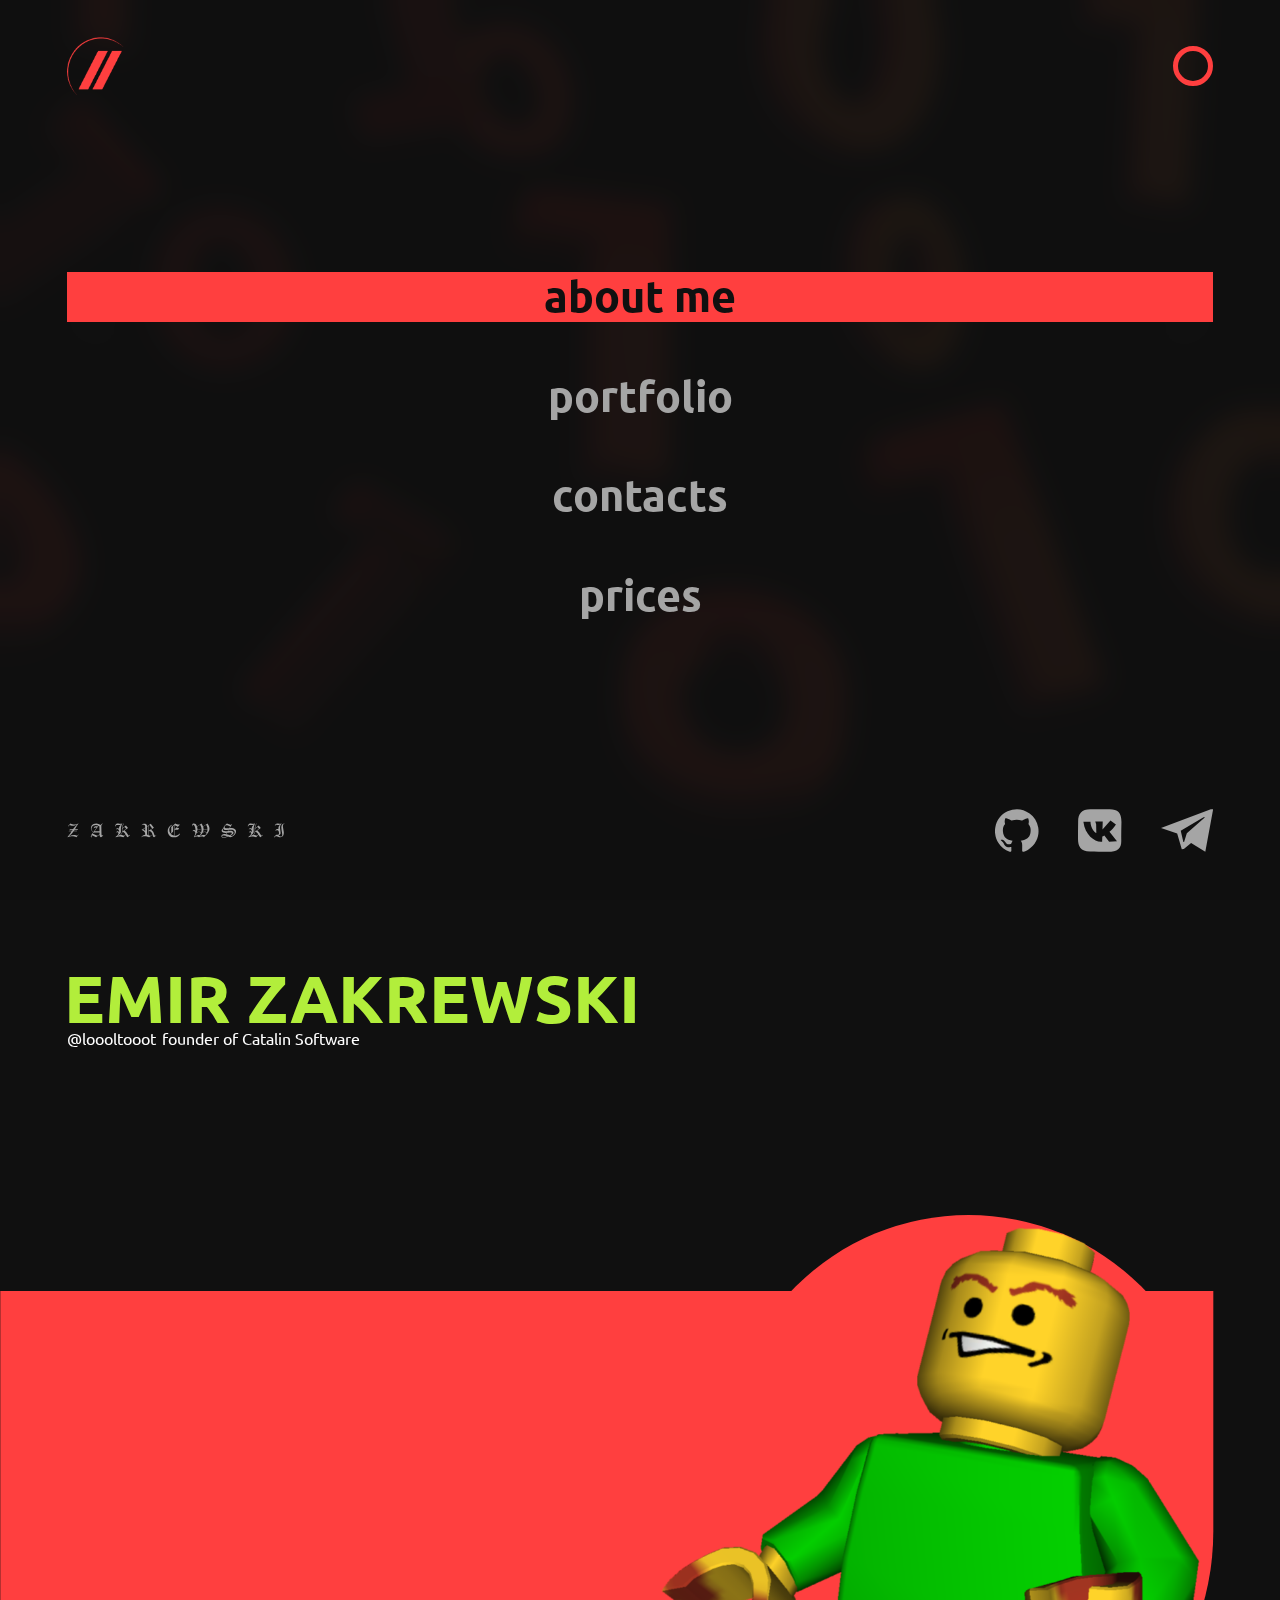
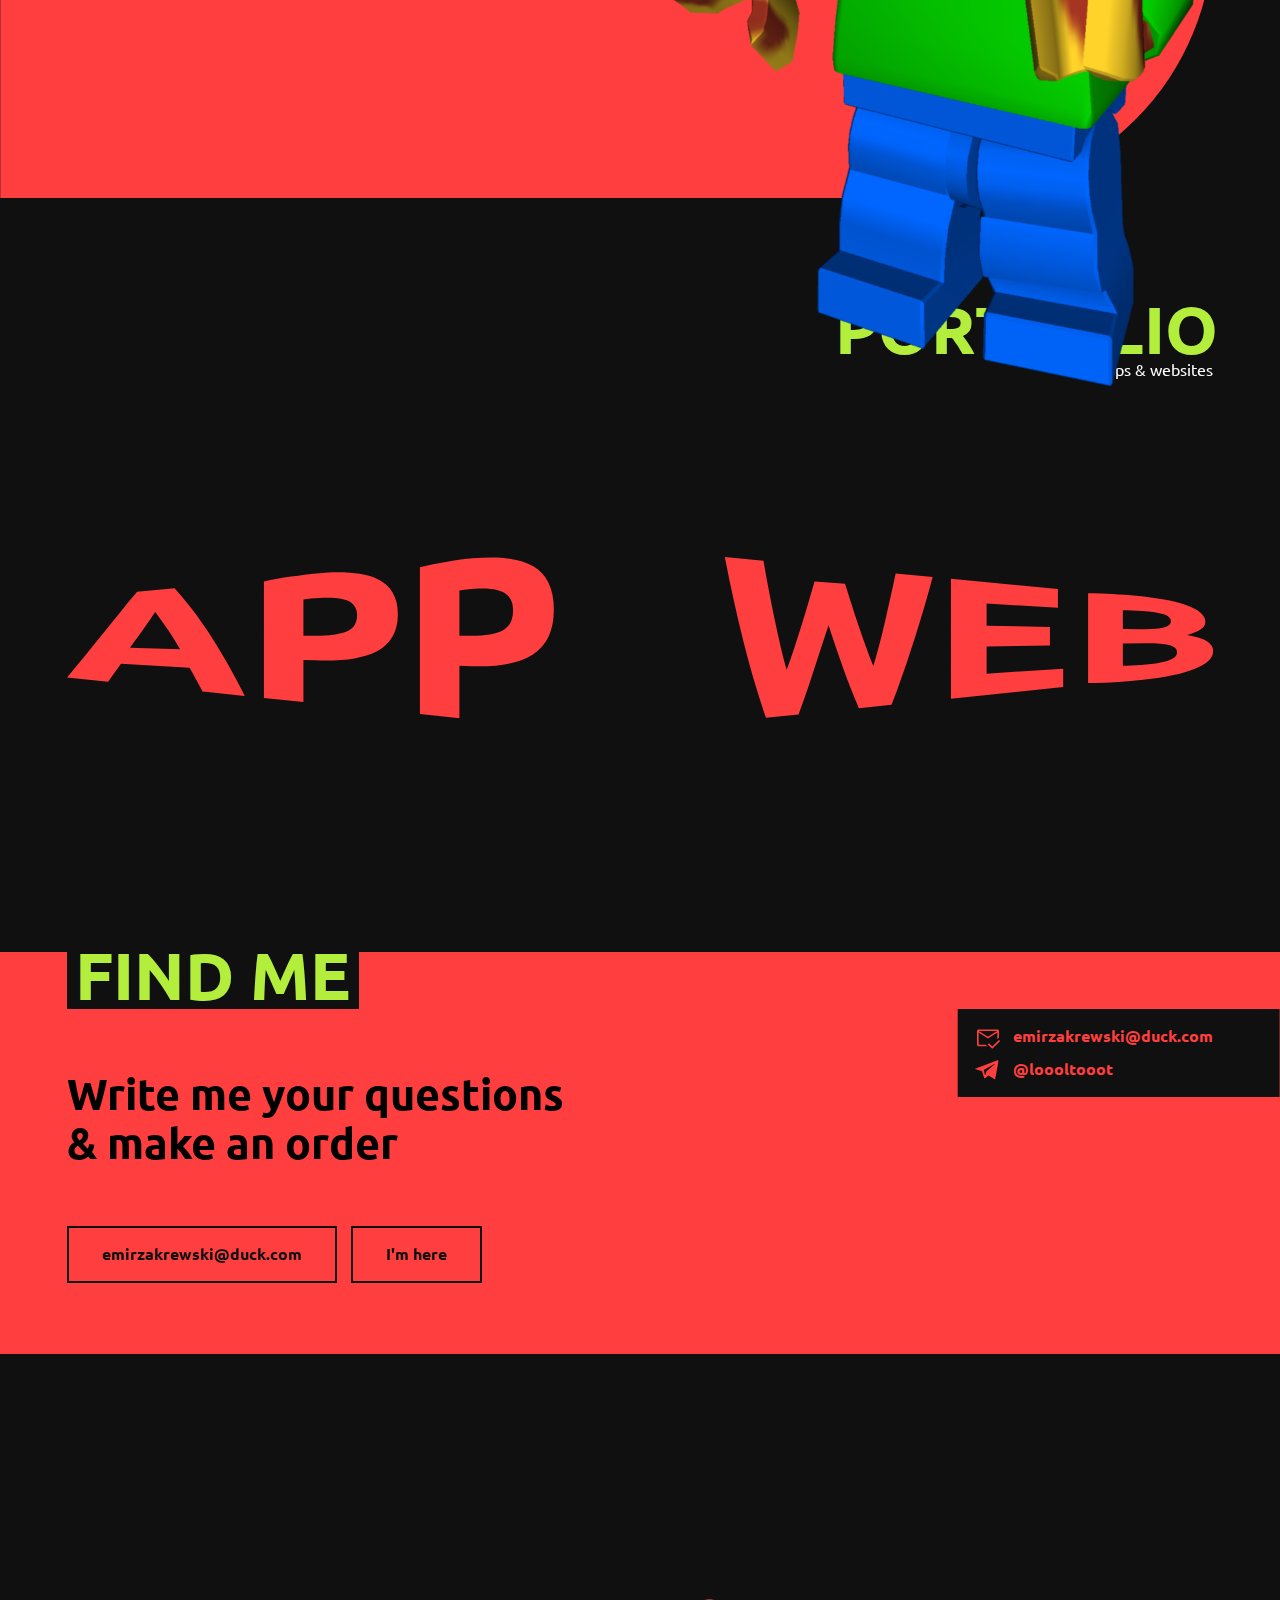
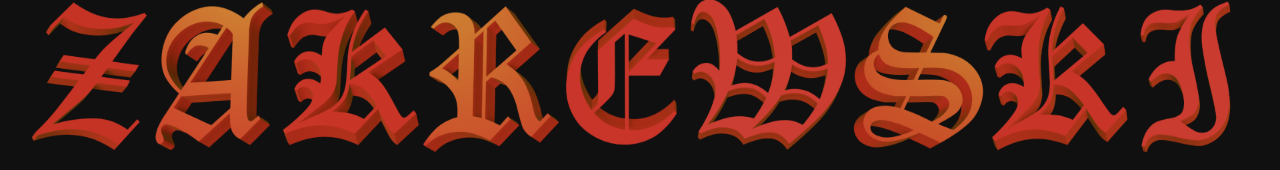
<file: index.html>
<!DOCTYPE html>
<html lang="en">
<head>
    <meta charset="UTF-8">
    <meta http-equiv="X-UA-Compatible" content="IE=edge">
    <meta name="viewport" content="width=device-width, initial-scale=1.0">
    <meta name="author" content="Emir Zakrewski">
    <meta name="keywords" content="WEB developer, website portfolio, hire developer, портфолио веб разработчика, портфолио программиста">
    <meta name="description" content="Emir Zakrewski's portfolio">
    <title>Emir Zakrewski</title>
    <link rel="shortcut icon" href="img/logo.png" type="image/png">
    <link rel="stylesheet" href="styles/normalize.css">
    <link rel="stylesheet" href="styles/main.css">
    <link rel="preconnect" href="https://fonts.googleapis.com">
    <link rel="preconnect" href="https://fonts.gstatic.com" crossorigin>
    <link href="https://fonts.googleapis.com/css2?family=Ubuntu:ital,wght@0,300;0,400;0,500;0,700;1,300;1,400;1,500;1,700&display=swap" rel="stylesheet">
    <script src="scripts/jquery.min.js" defer></script>
    <script src="scripts/jquery-ui.js" defer></script>
    <script src="scripts/animations_handler.js" defer></script>
</head>
<body>
    <header id="top-menu">
        <img src="img/header_logo.png" alt="Catalin Software" id="logo">
        <nav>
            <ul>
                <li><a class="aboutme-action active" href="#">about me</a></li>
                <li><a class="portfolio-action" href="#">portfolio</a></li>
                <li><a class="contacts-action" href="#">contacts</a></li>
                <li><a class="prices-action" href="#">prices</a></li>
                <div id="active-bg-slider"></div>
            </ul>
        </nav>
    </header>
    <main>
        <svg id="menu-bt" width="28" height="20" viewBox="0 0 28 20" fill="none" xmlns="http://www.w3.org/2000/svg">
            <rect width="28" height="4" fill="#B2EE3B"/>
            <rect x="5" y="16" width="23" height="4" fill="#B2EE3B"/>
            <rect x="13" y="8" width="15" height="4" fill="#B2EE3B"/>
        </svg>
        <section id="welcome-section">
            <div class="welcome-sidebar" id="left-sidebar">
                <div class="welcome-actionbar">
                    <div class="triangle"></div>
                </div>
            </div>
            <div class="welcome-sidebar" id="right-sidebar">
                <div class="welcome-actionbar">
                    <div class="triangle"></div>
                </div>
            </div>
        </section>
        <section id="aboutme-section">
            <header>
                <h1>EMIR ZAKREWSKI</h1>
                <div>
                    <a href="https://github.com/loooltooot">@loooltooot</a>
                    <span>founder of Catalin Software</span>
                </div>
            </header>
            <div id="aboutme-description">
                <span id="aboutme-text">
                    <!-- Animated text -->
                </span>
            </div>
            <img src="img/legoman.png" id="legoman" alt="legoman">
            <div id="aboutme-decal"></div>
        </section>
        <section id="portfolio-section">
            <header>
                <h2>PORTFOLIO</h2>
                <span>apps & websites</span>
            </header>
            <div id="buttons">
                <svg id="svg-apps" width="755" height="242" viewBox="0 0 755 242" fill="none" xmlns="http://www.w3.org/2000/svg">
                    <path class="shadow" d="M227.27 201.935C224.337 196.135 221.187 190.205 217.82 184.145C214.453 178.085 211.093 172.155 207.74 166.355L104.89 160.095C101.557 164.762 98.2233 169.408 94.89 174.035C91.5567 178.662 88.4467 183.062 85.56 187.235L24 180.845C33.9067 168.885 43.3067 157.492 52.2 146.665C61.1 135.545 69.8033 124.792 78.31 114.405C86.8167 103.738 95.2033 93.3749 103.47 83.3149C111.73 73.0016 120.307 62.6682 129.2 52.3149L185.39 47.0149C194.043 56.7482 202.58 66.9782 211 77.7049C219.4 88.6916 227.863 100.578 236.39 113.365C244.917 126.432 253.633 140.658 262.54 156.045C271.453 171.765 280.87 189.258 290.79 208.525L227.27 201.935ZM156.05 82.5549C154.717 84.7149 152.78 87.6482 150.24 91.3549L141.54 103.985C138.293 108.652 134.657 113.768 130.63 119.335C126.603 124.902 122.52 130.568 118.38 136.335L193.68 138.255C189.68 131.588 185.777 125.278 181.97 119.325C178.163 113.372 174.577 108.038 171.21 103.325C167.81 98.5782 164.81 94.4249 162.21 90.8649C159.7 87.2849 157.62 84.5349 156.05 82.5549Z" fill="#B2EE3B"/>
                    <path class="shadow" d="M398.41 24.665C437.68 20.865 467.82 23.375 488.85 32.495C509.85 42.065 520.39 59.945 520.39 85.825C520.39 111.925 509.75 130.635 488.47 141.655C467.19 152.215 436.79 156.585 397.27 155.105L378.65 154.405V217.615L319.37 211.465V36.905C332.29 33.9983 345.957 31.4983 360.37 29.405C374.783 27.3117 387.463 25.7317 398.41 24.665ZM402.21 61.445C397.903 61.6983 393.66 62.0317 389.48 62.445C385.3 62.8583 381.69 63.2483 378.65 63.615V118.125H397.27C417.79 118.125 433.243 115.982 443.63 111.695C454.02 107.315 459.21 99.175 459.21 87.345C459.21 81.635 457.88 76.955 455.21 73.345C452.274 69.535 448.323 66.6305 443.81 64.965C438.018 62.8275 431.928 61.6062 425.76 61.345C417.915 60.9005 410.051 60.9339 402.21 61.445Z" fill="#B2EE3B"/>
                    <path class="shadow" d="M632.49 2.04488C671.76 -1.74512 701.9 1.97488 722.93 13.5249C743.93 25.5249 754.47 47.3949 754.47 78.8049C754.47 110.475 743.83 133.215 722.55 146.705C701.27 159.705 670.87 165.355 631.35 163.875L612.73 163.175V241.935L553.45 235.785V15.4849C566.37 12.1515 580.037 9.34154 594.45 7.05488C608.863 4.76821 621.543 3.09821 632.49 2.04488ZM636.29 47.7249C631.983 47.9782 627.74 48.3415 623.56 48.8149C619.38 49.2882 615.77 49.7249 612.73 50.1249V118.025H631.35C651.87 118.025 667.323 115.388 677.71 110.115C688.1 104.755 693.29 94.7849 693.29 80.2849C693.29 73.2782 691.957 67.5349 689.29 63.0549C686.577 58.5514 682.622 54.9264 677.9 52.6149C672.24 49.9568 666.138 48.3668 659.9 47.9249C652.046 47.2728 644.154 47.2059 636.29 47.7249Z" fill="#B2EE3B"/>
                    <path d="M203.27 201.935C200.337 196.135 197.187 190.205 193.82 184.145C190.453 178.085 187.093 172.155 183.74 166.355L80.89 160.095C77.5567 164.762 74.2233 169.408 70.89 174.035C67.5567 178.662 64.4467 183.062 61.56 187.235L0 180.845C9.91333 168.885 19.3133 157.492 28.2 146.665C37.1 135.545 45.8033 124.792 54.31 114.405C62.8233 103.738 71.21 93.3749 79.47 83.3149C87.73 73.0016 96.3067 62.6682 105.2 52.3149L161.39 47.0149C170.043 56.7482 178.58 66.9782 187 77.7049C195.4 88.6916 203.863 100.578 212.39 113.365C220.917 126.432 229.633 140.658 238.54 156.045C247.453 171.765 256.87 189.258 266.79 208.525L203.27 201.935ZM132.05 82.5549C130.717 84.7149 128.78 87.6482 126.24 91.3549L117.54 103.985C114.293 108.652 110.657 113.768 106.63 119.335C102.603 124.902 98.52 130.568 94.38 136.335L169.68 138.255C165.68 131.588 161.777 125.278 157.97 119.325C154.163 113.372 150.577 108.038 147.21 103.325C143.81 98.5782 140.81 94.4249 138.21 90.8649C135.7 87.2849 133.62 84.5349 132.05 82.5549Z" fill="#FF3F3F"/>
                    <path d="M374.41 24.665C413.68 20.865 443.82 23.375 464.85 32.495C485.85 42.065 496.39 59.945 496.39 85.825C496.39 111.925 485.75 130.635 464.47 141.655C443.19 152.215 412.79 156.585 373.27 155.105L354.65 154.405V217.615L295.37 211.465V36.905C308.29 33.9983 321.957 31.4983 336.37 29.405C350.783 27.3117 363.463 25.7317 374.41 24.665ZM378.21 61.445C373.903 61.6983 369.66 62.0317 365.48 62.445C361.3 62.8583 357.69 63.2483 354.65 63.615V118.125H373.27C393.79 118.125 409.243 115.982 419.63 111.695C430.02 107.315 435.21 99.175 435.21 87.345C435.21 81.635 433.88 76.955 431.21 73.345C428.274 69.535 424.323 66.6305 419.81 64.965C414.018 62.8275 407.928 61.6062 401.76 61.345C393.915 60.9005 386.051 60.9339 378.21 61.445Z" fill="#FF3F3F"/>
                    <path d="M608.49 2.04488C647.76 -1.74512 677.9 1.97488 698.93 13.5249C719.93 25.5249 730.47 47.3949 730.47 78.8049C730.47 110.475 719.83 133.215 698.55 146.705C677.27 159.705 646.87 165.355 607.35 163.875L588.73 163.175V241.935L529.45 235.785V15.4849C542.37 12.1515 556.037 9.34154 570.45 7.05488C584.863 4.76821 597.543 3.09821 608.49 2.04488ZM612.29 47.7249C607.983 47.9782 603.74 48.3415 599.56 48.8149C595.38 49.2882 591.77 49.7249 588.73 50.1249V118.025H607.35C627.87 118.025 643.323 115.388 653.71 110.115C664.1 104.755 669.29 94.7849 669.29 80.2849C669.29 73.2782 667.957 67.5349 665.29 63.0549C662.577 58.5514 658.622 54.9264 653.9 52.6149C648.24 49.9568 642.138 48.3668 635.9 47.9249C628.046 47.2728 620.154 47.2059 612.29 47.7249Z" fill="#FF3F3F"/>
                </svg> 
                <svg id="svg-web" width="755" height="242" viewBox="0 0 755 242" fill="none" xmlns="http://www.w3.org/2000/svg">
                    <path class="shadow" d="M180.861 39.9958C183.594 48.5242 186.604 58.0874 189.891 68.6852C193.178 79.283 196.718 90.0909 200.51 101.109C204.273 112.127 208.098 123.063 211.987 133.918C215.876 144.773 219.66 154.691 223.338 163.671C226.348 153.637 229.394 142.757 232.476 131.031C235.559 119.304 238.487 107.37 241.262 95.2299C244.014 83.0456 246.723 70.9709 249.389 59.0061C252.056 47.0412 254.527 35.6187 256.803 24.7387L312.382 30.1003C304.304 60.602 295.042 92.1102 284.597 124.625C274.122 157.911 262.79 190.3 250.599 221.792L201.639 226.862C193.639 208.388 185.873 188.635 178.342 167.602C170.799 146.281 163.379 124.584 156.083 102.51C148.751 124.634 141.427 147.003 134.113 169.615C126.781 192.517 119.108 214.728 111.096 236.25L62.1716 241.32C49.9812 205.745 38.6606 167.32 28.21 126.045C17.7533 84.0301 8.50662 42.0151 0.469971 0L58.4603 5.64381C60.7358 19.2015 63.2642 33.2515 66.0454 47.7937C68.8267 62.3359 71.7012 76.7935 74.669 91.1664C77.679 105.539 80.7251 119.392 83.8073 132.724C86.8895 146.056 90.05 158.253 93.2888 169.314C97.4124 158.378 101.422 146.861 105.317 134.765C109.212 122.668 112.995 110.754 116.667 99.0207C120.333 87.2565 123.714 75.9688 126.808 65.1578C129.902 54.3468 132.707 44.8213 135.224 36.5813L180.861 39.9958Z" fill="#B2EE3B"/>
                    <path class="shadow" d="M339.761 212.584V32.7249L500.35 48.2077V76.1352L393.273 69.8517V103.047L488.322 104.928V132.63L393.273 134.285V175.043L508.224 167.518V195.144L339.761 212.584Z" fill="#B2EE3B"/>
                    <path class="shadow" d="M624.836 184.618C611.797 186.004 598.815 187.164 585.89 188.099C572.965 189.033 559.526 189.347 545.572 189.039V54.5568C556.552 54.3938 568.562 54.6634 581.601 55.3658C594.64 56.0681 606.765 56.9805 617.974 58.103C633.072 59.5892 646.969 61.4893 659.665 63.8033C670.78 65.6594 681.738 68.4272 692.435 72.0809C701.579 75.2477 708.728 78.9224 713.881 83.1051C719.028 87.2063 721.601 91.9753 721.601 97.4498C721.601 105.709 712.454 112.095 694.15 116.874C709.248 119.489 719.542 122.897 725.033 127.099C730.523 131.228 733.268 135.875 733.268 141.133C733.268 151.734 724.175 160.435 705.989 167.527C687.802 175.015 660.749 180.809 624.836 184.618ZM597.747 107.928L623.825 108.399C640.296 108.7 652.077 107.878 659.168 105.934C666.257 104.053 669.806 100.902 669.806 96.4151C669.806 91.9283 666.148 88.3915 658.825 86.0681C651.502 83.7447 640.765 82.0892 626.57 81.205C621.989 80.9228 617.071 80.6469 611.815 80.3773C606.56 80.1076 601.864 79.9665 597.729 79.954L597.747 107.928ZM597.747 129.949V163.069C601.641 163.069 605.874 162.962 610.443 162.749C615.012 162.535 620.044 162.25 625.541 161.893C641.548 160.783 654.473 158.782 664.315 155.891C674.149 153.07 679.07 148.808 679.07 142.995C679.07 137.822 674.953 134.247 666.717 132.206C658.482 130.165 646.698 129.149 631.374 129.384L597.747 129.949Z" fill="#B2EE3B"/>
                    <path d="M202.533 39.9958C205.266 48.5242 208.276 58.0874 211.563 68.6852C214.85 79.283 218.39 90.0909 222.182 101.109C225.945 112.127 229.77 123.063 233.659 133.918C237.548 144.773 241.332 154.691 245.01 163.671C248.02 153.637 251.066 142.757 254.148 131.031C257.23 119.304 260.159 107.37 262.934 95.2299C265.685 83.0456 268.394 70.9709 271.061 59.0061C273.728 47.0412 276.199 35.6187 278.475 24.7387L334.054 30.1003C325.975 60.602 316.714 92.1102 306.269 124.625C295.794 157.911 284.462 190.3 272.271 221.792L223.311 226.862C215.31 208.388 207.545 188.635 200.014 167.602C192.471 146.281 185.051 124.584 177.755 102.51C170.423 124.634 163.099 147.003 155.785 169.615C148.453 192.517 140.78 214.728 132.768 236.25L83.8435 241.32C71.647 205.745 60.3265 167.32 49.8818 126.045C39.4252 84.0301 30.1785 42.0151 22.1418 0L80.1321 5.64381C82.4077 19.2015 84.9361 33.2515 87.7173 47.7937C90.4985 62.3359 93.3731 76.7935 96.3409 91.1664C99.3509 105.539 102.397 119.392 105.479 132.724C108.561 146.056 111.722 158.253 114.961 169.314C119.09 158.378 123.1 146.861 126.989 134.765C130.877 122.668 134.661 110.754 138.339 99.0207C142.005 87.2565 145.386 75.9688 148.48 65.1578C151.574 54.3468 154.379 44.8213 156.896 36.5813L202.533 39.9958Z" fill="#FF3F3F"/>
                    <path d="M361.433 212.584V32.7249L522.022 48.2077V76.1352L414.944 69.8517V103.047L509.994 104.928V132.63L414.944 134.285V175.043L529.896 167.518V195.144L361.433 212.584Z" fill="#FF3F3F"/>
                    <path d="M646.508 184.618C633.469 186.004 620.487 187.164 607.562 188.099C594.637 189.033 581.198 189.347 567.243 189.039V54.5568C578.224 54.3938 590.234 54.6634 603.273 55.3658C616.312 56.0681 628.436 56.9805 639.646 58.103C654.744 59.5892 668.641 61.4893 681.337 63.8033C692.452 65.6594 703.409 68.4272 714.106 72.0809C723.251 75.2477 730.399 78.9224 735.553 83.1051C740.7 87.2063 743.273 91.9753 743.273 97.4498C743.273 105.709 734.126 112.095 715.822 116.874C730.92 119.489 741.214 122.897 746.705 127.099C752.195 131.228 754.94 135.875 754.94 141.133C754.94 151.734 745.847 160.435 727.66 167.527C709.474 175.015 682.42 180.809 646.508 184.618ZM619.418 107.928L645.497 108.399C661.968 108.7 673.749 107.878 680.84 105.934C687.929 104.053 691.477 100.902 691.477 96.4151C691.477 91.9283 687.82 88.3915 680.497 86.0681C673.174 83.7447 662.437 82.0892 648.242 81.205C643.661 80.9228 638.743 80.6469 633.487 80.3773C628.232 80.1076 623.536 79.9665 619.4 79.954L619.418 107.928ZM619.418 129.949V163.069C623.313 163.069 627.545 162.962 632.115 162.749C636.684 162.535 641.716 162.25 647.213 161.893C663.22 160.783 676.145 158.782 685.987 155.891C695.821 153.07 700.742 148.808 700.742 142.995C700.742 137.822 696.624 134.247 688.389 132.206C680.154 130.165 668.37 129.149 653.046 129.384L619.418 129.949Z" fill="#FF3F3F"/>
                </svg>             
            </div>
        </section>
        <section id="contacts-section">
            <header>
                <h2>FIND ME</h2>
            </header>
            <div id="contacts-description">
                <div id="activity">
                    <p>
                        Write me your questions 
                        & make an order
                    </p>
                    <div id="contacts-buttons">
                        <a href="mailto:emirzakrewski@duck.com" class="contact-button">emirzakrewski@duck.com</a>
                        <a href="https://t.me/loooltooot" class="contact-button">I'm here</a>
                    </div>
                </div>
                <div id="contacts-block">
                    <span>emirzakrewski@duck.com</span>
                    <span>@loooltooot</span>
                </div>
                <img src="img/hand.png" id="legohand" alt="" width="1190" height="669">
            </div>
        </section>
    </main>
    <footer>
        <div class="actionbar"></div>
        <img src="img/zakrewski_footer.png" id="footer-logo" alt="">
    </footer>
    <!-- Fullscreen menu -->

    <aside>
        <section id="menu">
            <header>
                <img src="img/logo.png" alt="Catalin Software">
                <div id="circle"></div>
            </header>
            <nav>
                <ul>
                    <li><a href="" class="active aboutme-action">about me</a></li>
                    <li><a href="" class="portfolio-action">portfolio</a></li>
                    <li><a href="" class="contacts-action">contacts</a></li>
                    <li><a href="" class="prices-action">prices</a></li>
                    <div></div>
                </ul>
            </nav>
            <footer>
                <img src="img/zakrewski_menu.svg" alt="Zakrewski">
                <div>
                    <svg id="menu-gh" width="67" height="65" viewBox="0 0 67 65" fill="none" xmlns="http://www.w3.org/2000/svg">
                        <path d="M0 31.4085C0.162034 30.1511 0.277078 28.884 0.516888 27.6412C2.68328 16.4543 8.79034 8.1015 19.12 3.33284C30.8205 -2.06613 42.2066 -0.862217 52.6902 6.62861C59.8731 11.7618 64.1654 18.9059 65.7161 27.6136C67.0124 34.9132 65.951 41.9147 62.6002 48.516C59.6933 54.2471 55.4529 58.7987 49.8805 62.0199C48.009 63.1007 45.9706 63.9027 43.9825 64.7745C43.5208 64.9423 43.0242 64.9908 42.5388 64.9154C41.9036 64.8393 41.5131 64.3921 41.4126 63.7504C41.3645 63.4091 41.344 63.0645 41.3511 62.7199C41.3592 59.9653 41.3851 57.1994 41.3835 54.44C41.3835 52.6073 41.1177 50.8282 40.1083 49.2419C39.8587 48.8498 39.5509 48.4949 39.2398 48.0834C40.4615 47.8646 41.6541 47.7042 42.8207 47.4352C46.1084 46.6737 49.0396 45.2786 51.1736 42.5353C52.7226 40.5439 53.5311 38.243 53.9281 35.7915C54.2809 33.771 54.3388 31.7101 54.0999 29.6731C53.8132 27.3269 52.8448 25.1163 51.3145 23.3149C50.9386 22.8693 50.9208 22.5209 51.0747 21.9975C51.8476 19.3499 51.5462 16.7509 50.5805 14.2199C50.5108 14.0384 50.0863 13.8586 49.8611 13.8958C48.8241 14.0579 47.732 14.134 46.7824 14.544C45.1475 15.2407 43.5952 16.1368 42.03 16.9907C41.6103 17.2208 41.2652 17.3391 40.771 17.2143C35.7366 15.9269 30.4592 15.9269 25.4247 17.2143C25.233 17.2701 25.0311 17.2811 24.8344 17.2466C24.6378 17.212 24.4517 17.1328 24.2905 17.015C22.4271 15.7965 20.5022 14.6963 18.3196 14.1583C17.6358 13.9963 16.918 13.9525 16.2131 13.8845C15.889 13.8521 15.693 14.0287 15.5747 14.3706C14.6754 17.0069 14.4113 19.6561 15.2668 22.3605C15.2951 22.4758 15.2982 22.5959 15.2758 22.7125C15.2535 22.8291 15.2062 22.9395 15.1372 23.0362C12.3146 26.2817 11.6875 30.1073 12.1185 34.2295C12.3308 36.2549 12.7423 38.2236 13.5979 40.0854C15.0303 43.2029 17.417 45.2867 20.5653 46.5667C22.4174 47.3153 24.3505 47.7123 26.3208 47.9764C26.5298 48.004 26.7372 48.0526 26.8604 48.0753C26.3872 48.9454 25.906 49.7928 25.4653 50.6678C25.3031 50.9723 25.2065 51.3073 25.1817 51.6513C25.1477 52.4486 24.6567 52.7208 23.9891 52.9266C21.651 53.646 19.3631 53.7367 17.3684 52.1164C16.5275 51.4196 15.8793 50.4928 15.2474 49.6081C14.2963 48.2859 13.1944 47.1517 11.6032 46.6656C10.9655 46.4914 10.3049 46.4155 9.64426 46.4403C9.48144 46.4519 9.32353 46.5011 9.18294 46.584C9.04236 46.667 8.92294 46.7814 8.83409 46.9183C8.75469 47.0804 9.03987 47.4838 9.23917 47.7123C9.47185 47.9674 9.74171 48.1859 10.0396 48.3604C11.5806 49.3229 12.5722 50.7407 13.3062 52.3513C13.862 53.5698 14.3643 54.8061 15.3479 55.7638C17.1869 57.5461 19.4473 58.1408 21.9281 58.0533C22.8711 58.0193 23.8109 57.8637 24.8042 57.7584C24.8302 57.9064 24.848 58.0557 24.8576 58.2056C24.8787 59.779 24.9014 61.3539 24.9111 62.9273C24.9208 64.674 23.887 65.3853 22.244 64.7972C14.9233 62.1679 9.18678 57.565 5.03439 50.9886C2.41158 46.841 0.775199 42.1469 0.251153 37.2676C0.170136 36.5222 0.0891187 35.7785 0 35.0348V31.4085Z" fill="#A5A5A5"/>
                    </svg>
                    <svg id="menu-vk" width="67" height="65" viewBox="0 0 67 65" fill="none" xmlns="http://www.w3.org/2000/svg">
                        <path fill-rule="evenodd" clip-rule="evenodd" d="M45.2259 65C37.1885 65 25.7555 64.595 18.1308 64.595C3.87072 64.595 0 56.1604 0 45.4361C0 34.7118 0.210281 22.8505 0.210281 18.785C0.210281 6.73676 5.54517 0.04673 18.7695 0.04673C23.6604 0.04673 42.0561 0 48.3177 0C60.3505 0 66.1215 4.96884 66.1215 19.5171C66.1215 23.1075 65.8567 29.8287 65.8567 48.4657C65.8567 60.1869 60.3193 65 45.2259 65ZM57.6869 23.3255L49.4159 17.4377L37.2508 30.8489L37.6246 18.933L26.285 18.7461L27.609 23.0997L27.8738 36.3396C23.7461 35.6231 18.715 25.2726 19.0343 19.2056L8.23209 19.3536C10.8645 40.7009 26.6433 51.067 36.7134 49.6028L36.9548 41.7212C37.7336 41.3474 38.7928 40.771 40.0701 40.0078L47.352 49.5639L59.3302 48.9174L47.8582 34.4393C51.7097 31.2839 55.0306 27.5318 57.6947 23.3255H57.6869Z" fill="#A5A5A5"/>
                    </svg>
                    <svg id="menu-tg" width="80" height="65" viewBox="0 0 80 65" fill="none" xmlns="http://www.w3.org/2000/svg">
                        <path fill-rule="evenodd" clip-rule="evenodd" d="M45.7822 51.3701L34.7264 60.6352L31.6007 61.0589L24.6058 36.9567L0 28.8747L75.7521 0L79.3254 0.0799458L67.3902 65L45.7822 51.3701ZM64.7282 12.199L30.0178 33.0076L34.0149 50.059L35.1101 49.8112L39.283 36.6529L67.0225 12.4708L64.7282 12.199Z" fill="#A5A5A5"/>
                    </svg>
                </div>
            </footer>
        </section>
    </aside>
</body>
</html>
</file>
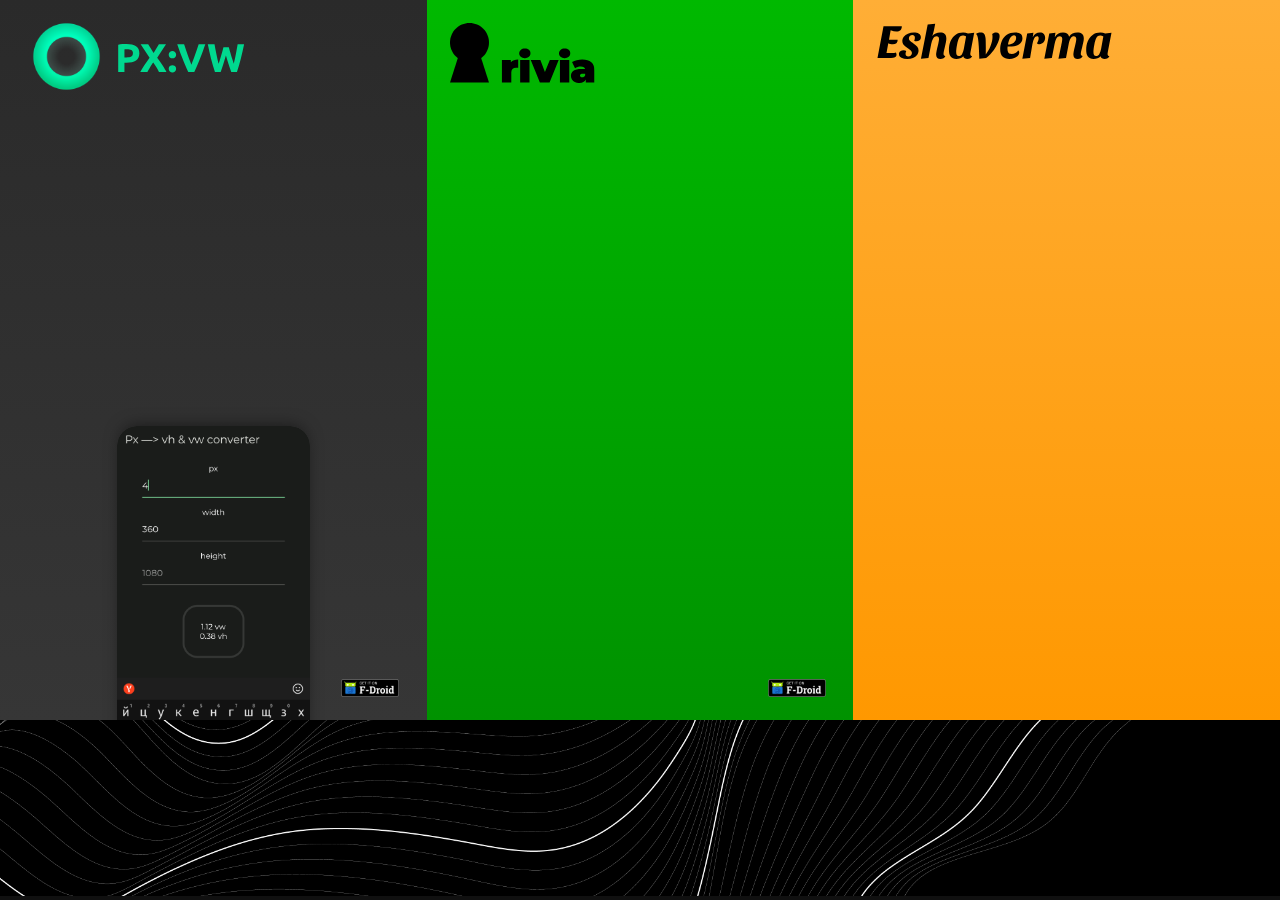
<file: pages/portfolio_app.html>
<!DOCTYPE html>
<html lang="en">
<head>
    <meta charset="UTF-8">
    <meta http-equiv="X-UA-Compatible" content="IE=edge">
    <meta name="viewport" content="width=device-width, initial-scale=1.0">
    <link rel="stylesheet" href="../styles/normalize.css">
    <link rel="stylesheet" href="../styles/app.css">
    <link rel="shortcut icon" href="../img/logo.png" type="image/png">
    <title>Portfolio Apps</title>
    <meta name="author" content="Emir Zakrewski">
    <meta name="keywords" content="WEB developer, website portfolio, hire developer, портфолио веб разработчика, портфолио программиста">
    <meta name="description" content="Emir Zakrewski's portfolio">
    <script src="../scripts/jquery.min.js" defer></script>
    <script src="../scripts/portfolio.js" defer></script>
</head>
<body>
    <main>
        <section class="portfolio-item" id="px-vw">
            <header><img src="../img/pxvw-hd.svg" alt="PX:VW Converter" width="222"></header>
            <img src="../img/pxvw-bg.png" alt="" class="bg-img">
            <img class="footer-img" src="../img/fdroid.png" alt="">
        </section>
        <section class="portfolio-item" id="rivia">
            <header><img src="../img/rivia-hd.svg" alt="Rivia Encryption" width="145"></header>
            <img src="../img/rivia-bg.png" alt="" class="bg-img">
            <img class="footer-img" src="../img/fdroid.png" alt="">
        </section>
        <section class="portfolio-item" id="eshaverma">
            <header><img src="../img/eshaverma-hd.svg" alt="Eshaverma" width="235"></header>
            <img src="../img/eshaverma-bg.png" alt="" class="bg-img">
            <!-- <footer><img src="" alt=""></footer> -->
        </section>
    </main>
</body>
</html>
</file>
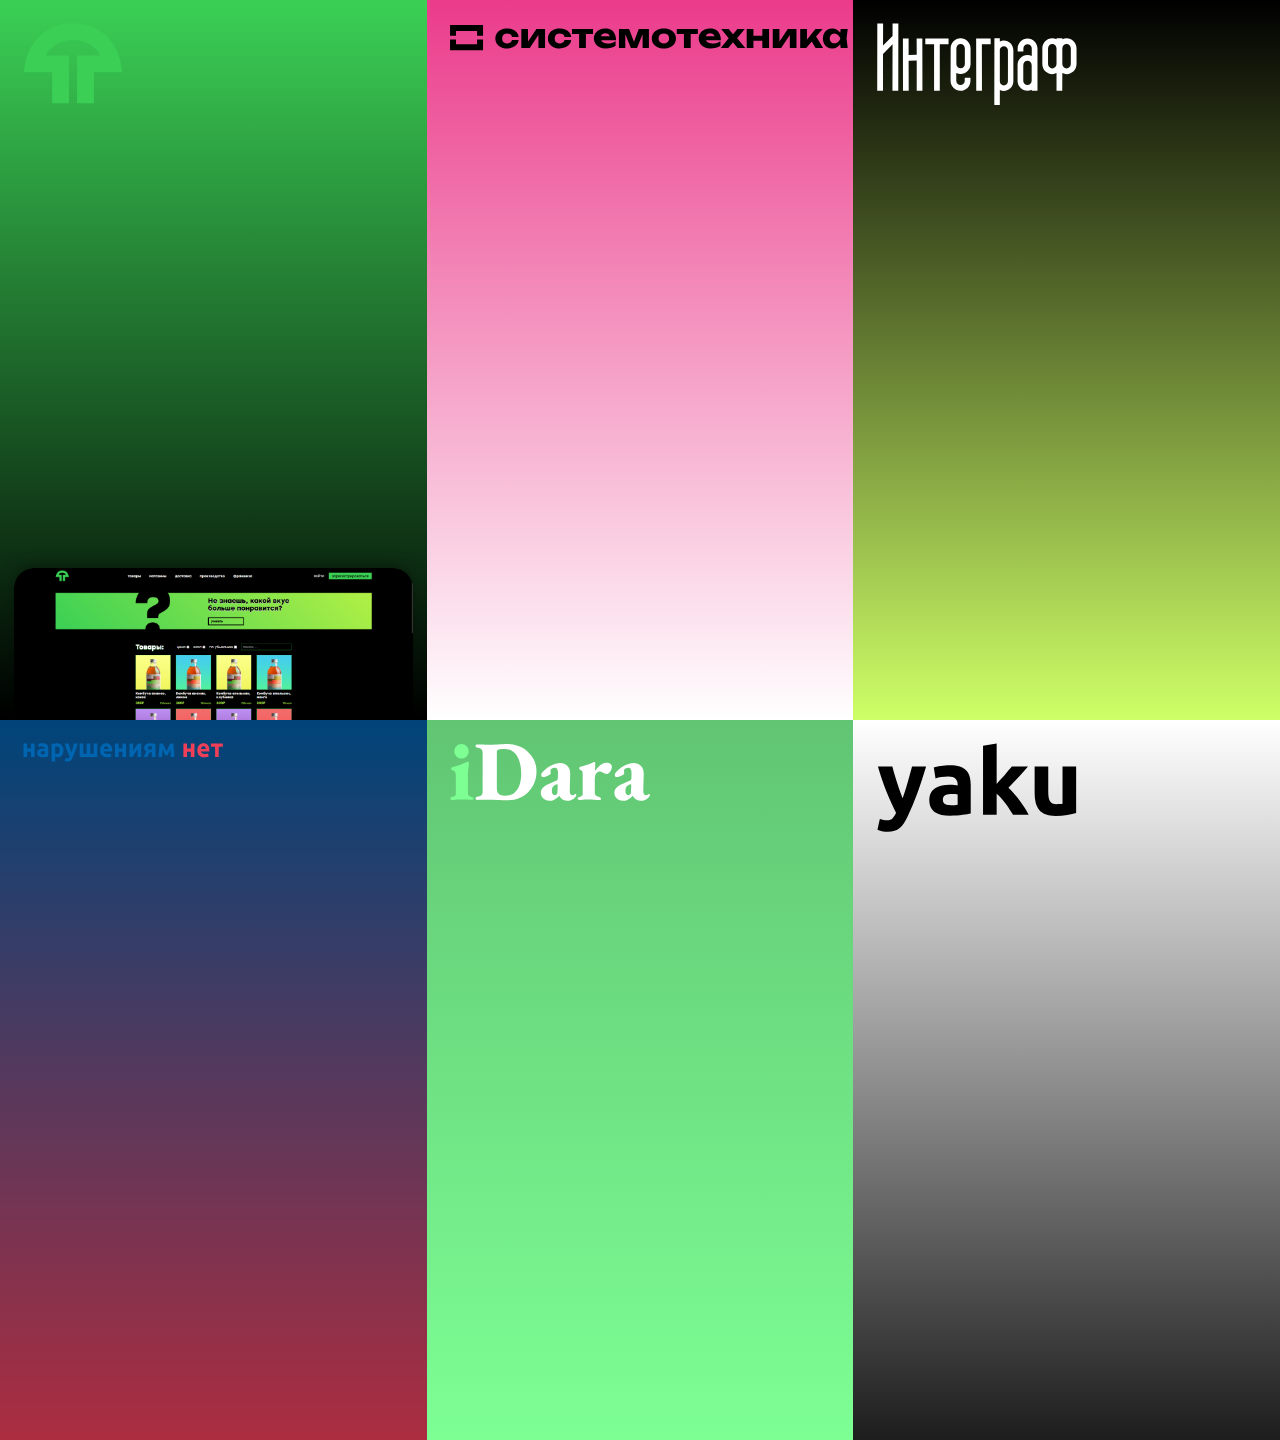
<file: pages/portfolio_web.html>
<!DOCTYPE html>
<html lang="en">

<head>
    <meta charset="UTF-8">
    <meta http-equiv="X-UA-Compatible" content="IE=edge">
    <meta name="viewport" content="width=device-width, initial-scale=1.0">
    <link rel="stylesheet" href="../styles/normalize.css">
    <link rel="stylesheet" href="../styles/web.css">
    <link rel="shortcut icon" href="../img/logo.png" type="image/png">
    <title>Portfolio Websites</title>
    <meta name="author" content="Emir Zakrewski">
    <meta name="keywords"
        content="WEB developer, website portfolio, hire developer, портфолио веб разработчика, портфолио программиста">
    <meta name="description" content="Emir Zakrewski's portfolio">
    <script src="../scripts/jquery.min.js" defer></script>
    <script src="../scripts/portfolio.js" defer></script>
</head>

<body>
    <main>
        <section class="portfolio-item" id="gribko">
            <header><img src="../img/gribko.svg" alt="Gribko" width="100"></header>
            <img src="../img/gribko.png" alt="" class="bg-img">
        </section>
        <section class="portfolio-item" id="st-tech">
            <header><img src="../img/st-hd.svg" alt="Systemotechnica" width="400"></header>
            <img src="../img/st-bg.png" alt="" class="bg-img">
        </section>
        <section class="portfolio-item" id="int">
            <header><img src="../img/int-hd.svg" alt="Integraph" width="200"></header>
            <img src="../img/int-bg.png" alt="" class="bg-img">
        </section>
        <section class="portfolio-item" id="v-no">
            <header><img src="../img/v-no.svg" alt="Нарушениям нет" width="200"></header>
            <img src="../img/v-no.png" alt="" class="bg-img">
        </section>
        <section class="portfolio-item" id="idara">
            <header><img src="../img/idara.svg" alt="iDara" width="200"></header>
            <img src="../img/idara.png" alt="" class="bg-img">
        </section>
        <section class="portfolio-item" id="yaku">
            <header><img src="../img/yaku.svg" alt="Рар-Нет" width="200"></header>
            <img src="../img/yaku.png" alt="" class="bg-img">
        </section>
    </main>
</body>

</html>
</file>
<file: styles/main.css>
body::-webkit-scrollbar{width:.42vw}body::-webkit-scrollbar-track{background:#101010}body::-webkit-scrollbar-thumb{background:#b2ee3b;border-radius:.42vw}*{font-family:"Ubuntu",sans-serif;font-size:1.25vw}body{background:url(../img/hero_img.png) top no-repeat;background-size:100vw 69.22vw;background-color:#101010;overflow-x:clip}section:not(#welcome-section),#top-menu{padding:0 5.21vw}section header :is(h1,h2){margin:0;font-size:4.16em;color:#b2ee3b;font-weight:700;box-sizing:border-box}#menu-bt{display:none}#top-menu{position:fixed;top:-2.61vw;background-color:#ff3f3f;display:flex;justify-content:space-between;align-items:center;height:2.61vw;width:100vw;box-sizing:border-box;z-index:8;will-change:top}#top-menu nav ul{padding:0;list-style:none;display:flex;gap:3.65vw;position:relative;height:2.61vw;align-items:center}#top-menu nav ul li:first-child{margin-left:1.57vw}#top-menu nav ul li:nth-last-child(2){margin-right:1.57vw}#top-menu nav ul a{text-decoration:none;color:#000;font-weight:700;transition:color ease-in-out .5s;height:100%}#top-menu .active{color:#b2ee3b}#top-menu nav ul li:hover a{color:#b2ee3b}#top-menu nav ul li:nth-child(1):hover~#active-bg-slider{width:8.81vw !important;margin-left:0 !important}#top-menu nav ul li:nth-child(2):hover~#active-bg-slider{width:8.6vw !important;margin-left:9.22vw !important}#top-menu nav ul li:nth-child(3):hover~#active-bg-slider{width:8.29vw !important;margin-left:18.15vw !important}#top-menu nav ul li:nth-child(4):hover~#active-bg-slider{width:6.78vw !important;margin-left:26.88vw !important}#logo{width:1.93vw;height:1.93vw}#active-bg-slider{position:absolute;top:0;background-color:#101010;width:8.81vw;height:100%;z-index:-1;transition:all .5s ease-in-out;will-change:margin-left}#welcome-section{height:50.53vw;display:flex;justify-content:space-between}#welcome-section .welcome-sidebar{width:24vw;display:flex}#welcome-section .welcome-sidebar:last-child{justify-content:right}#welcome-section .welcome-actionbar{width:13.6vw;display:flex;align-items:center;justify-content:center;transition:background-color .3s ease-in-out;border-radius:0 0 10vw 0}#welcome-section #right-sidebar .welcome-actionbar{border-radius:0 0 0 10vw}#welcome-section .welcome-sidebar:hover>.welcome-actionbar{background-color:rgba(255,255,255,.0509803922) !important}#welcome-section .welcome-sidebar:hover>.welcome-actionbar>.triangle{background-color:#fff}#welcome-section .triangle{width:3.13vw;height:3.13vw;background:rgba(255,255,255,.05);clip-path:polygon(50% 0%, 0% 100%, 100% 100%);transform:rotate(-90deg);transition:background-color .5s ease-in-out}#welcome-section #right-sidebar .triangle{transform:rotate(90deg)}#aboutme-section{position:relative;margin-top:24.38vw}#aboutme-section header div{display:flex;width:fit-content;color:#fff}#aboutme-section header div a{position:relative}#aboutme-section header div a::before{content:"@loooltooot";position:absolute;top:0;left:0;background:linear-gradient(270deg, #b2ee3b 0%, #ff3f3f 100%);-webkit-background-clip:text;background-clip:text;-webkit-text-fill-color:rgba(0,0,0,0);opacity:0;transition:opacity .3s ease-in-out}#aboutme-section header div a:hover::before{opacity:1}#aboutme-section header div span{margin-left:.5vw}#aboutme-section header h1{margin-left:-0.19vw}#aboutme-section #aboutme-description{padding:10vw 0 10vw 5.21vw;background-color:#ff3f3f;width:94.8vw;transform:translateX(-5.21vw);box-sizing:border-box;margin-top:19.07vw;border-radius:0 0 20.84vw 0;min-height:39.59vw}#aboutme-section #aboutme-description span{display:block;font-weight:700;font-size:2.66em;width:51.88vw}#aboutme-section #aboutme-description span .highlight{display:inline;width:fit-content;font-size:1em;color:#ff3f3f;background-color:#101010}@keyframes legoman_animation{0%{transform:rotate(0deg)}50%{transform:rotate(2deg)}100%{transform:rotate(1deg)}}#aboutme-section #legoman{position:absolute;right:5.21vw;top:-2.6vw;width:44.64vw;transform-origin:70% 50%;animation:legoman_animation 4s infinite alternate;will-change:top}#aboutme-section #aboutme-decal{position:absolute;right:5.21vw;top:1.87vw;z-index:-1;width:38.23vw;height:24.28vw;background-color:#ff3f3f;border-radius:20.84vw 20.84vw 0 0;will-change:top}#aboutme-section header div a,section header span{color:#fff;text-decoration:none;margin-top:-0.5vw;display:block}#portfolio-section{display:flex;flex-direction:column;margin-top:7.19vw}#portfolio-section header{text-align:right}#portfolio-section header h2{margin-right:-0.35vw}#portfolio-section #buttons{display:flex;justify-content:space-between;margin-top:13.9vw}#portfolio-section #buttons svg{cursor:pointer;width:39.32vw;height:12.6vw}#portfolio-section #buttons .shadow{opacity:0;transition:opacity ease .7s}#portfolio-section #buttons svg:hover>path.shadow{opacity:1}#contacts-section{margin-top:18.25vw;background-color:#ff3f3f;position:relative;height:31.41vw;overflow-x:clip}#contacts-section header{background-color:#101010;width:22.86vw;height:4.51vw;display:flex;justify-content:center;align-items:center}#contacts-section header h2{margin-top:-1vw}#contacts-section #contacts-description{display:flex;justify-content:space-between}#contacts-section #contacts-description #activity{width:39.64vw;height:16.67vw;display:flex;flex-direction:column;justify-content:space-between;margin-top:4.74vw}#contacts-section #contacts-description #activity p{font-weight:700;font-size:2.66em;margin:0}#contacts-section #contacts-description #activity #contacts-buttons{display:flex;justify-content:space-between;width:32.48vw}#contacts-section #contacts-description #activity #contacts-buttons .contact-button{border:#101010 solid .21vw;padding:1.38vw 2.6vw;font-weight:bold;cursor:pointer;color:#101010;text-decoration:none;transition:background-color ease-in-out .5s,color ease-in-out .5s}#contacts-section #contacts-description #activity #contacts-buttons .contact-button:hover{color:#ff3f3f;background-color:#101010}#contacts-section #contacts-description #contacts-block{display:flex;flex-direction:column;justify-content:space-between;background-color:#101010;padding:1.41vw 5.21vw 1.41vw 4.32vw;height:6.82vw;transform:translateX(5.21vw);color:#ff3f3f;font-weight:700;box-sizing:border-box}#contacts-section #contacts-description #contacts-block span{position:relative}#contacts-section #contacts-description #contacts-block span:first-child::before{position:absolute;left:-2.84vw;top:0;width:1.82vw;height:1.56vw;background-image:url("../img/email-cont.svg");background-size:1.82vw 1.56vw;content:"";top:.12vw}#contacts-section #contacts-description #contacts-block span:last-child::before{position:absolute;left:-3vw;top:0;width:1.82vw;height:1.56vw;background-image:url("../img/tg-cont.svg");background-size:1.82vw 1.56vw;content:""}#contacts-section #legohand{position:absolute;transform:rotate(90deg);left:100vw;top:39vw;width:61.98vw;height:34.84vw;transition:left ease-in-out 1.5s,transform ease-in-out 1.5s;transform-origin:100% 30%;will-change:transform,left}@keyframes legohand_animation{0%{transform:rotate(56.78deg)}33%{transform:rotate(62deg)}66%{transform:rotate(55deg)}100%{transform:rotate(58deg)}}#contacts-section #legohand.animated-hand{left:50.39vw;transform:rotate(56.78deg)}#contacts-section #legohand.animation-hand{animation:legohand_animation 8s infinite alternate}body>footer{margin-top:12.53vw;position:relative}body>footer #footer-logo{width:100vw;height:16.98vw;position:absolute;top:3vw;filter:none;transition:filter ease-in-out .5s}body>footer .actionbar{height:19.95vw;background:linear-gradient(180deg, rgba(23, 23, 23, 0) 48.44%, #b2ee3b 100%);width:100%;z-index:-1;opacity:0;transition:opacity .5s ease-in-out}body>footer:hover .actionbar{opacity:1}body>footer:hover #footer-logo{filter:drop-shadow(2px 4px 4px rgba(0, 0, 0, 0.25))}#menu{position:fixed;top:0;width:100vw;height:100vh;display:flex;flex-direction:column;justify-content:space-between;background-color:rgba(16,16,16,.95);backdrop-filter:blur(12px);box-sizing:border-box;padding-top:2.92vw !important;padding-bottom:2.92vw !important;opacity:0;z-index:-1}#menu header{display:flex;justify-content:space-between;align-items:center}#menu header img{width:4.48vw;height:4.48vw}#menu header #circle{width:2.39vw;height:2.39vw;border:#ff3f3f solid .42vw;border-radius:50%;transition:background-color ease-in-out .5s;cursor:pointer}#menu header #circle:hover{background-color:#ff3f3f}#menu nav{display:flex;height:29.64vw}#menu nav ul{position:relative;display:flex;width:100%;flex-direction:column;justify-content:space-between;align-items:center;list-style:none;padding:0}#menu nav ul li a{color:#a5a5a5;font-size:2.66em;font-weight:700;text-decoration:none;transition:color ease-in-out .5s}#menu nav ul li a.active{color:#101010}#menu nav ul li:hover a{color:#101010 !important}#menu nav ul div{background-color:#ff3f3f;height:3.89vw;width:100%;position:absolute;z-index:-1;transition:margin-top ease-in-out .5s;will-change:margin-top}#menu nav ul li:nth-child(1):hover~div{margin-top:0}#menu nav ul li:nth-child(2):hover~div{margin-top:8vw}#menu nav ul li:nth-child(3):hover~div{margin-top:15.7vw}#menu nav ul li:nth-child(4):hover~div{margin-top:23.5vw}#menu footer{display:flex;justify-content:space-between}#menu footer img{width:17.03vw}#menu footer div{display:flex;justify-content:space-between;width:17.03vw}#menu footer div svg{width:3.44vw;cursor:pointer}#menu footer div svg path{transition:fill ease-in-out .5s}#menu footer div svg:last-child{width:4.11vw}#menu footer div svg:hover path{fill:#fff}@media screen and (max-width: 450px){body{background:#101010 url(../img/hero_img.png) 45% 0% no-repeat;background-size:280%}*{font-size:3.89vw;cursor:default}body header :is(h1,h2){font-size:2.57em}#menu-bt{display:block;position:sticky;top:2.78vw;width:7.78vw;margin-top:150vw;margin-left:75.33vw;cursor:pointer;z-index:9}#menu-bt rect{transition:fill .3s ease-in-out}#top-menu{top:0;height:11.11vw;opacity:0;transition:opacity ease-in-out .3s}#top-menu #logo{width:5.56vw;height:5.56vw}#top-menu nav{display:none}#welcome-section{display:none}#aboutme-section{margin-top:50vw}#aboutme-section header div span{margin-left:1vw}#aboutme-section #aboutme-description{width:100vw;border-radius:0;box-sizing:border-box;padding:8.33vw 5.21vw;margin-top:13.89vw;min-height:62.5vw}#aboutme-section #aboutme-description span{width:fit-content;font-size:1.71em}#aboutme-section #legoman,#aboutme-section #aboutme-decal{display:none}#portfolio-section{margin-top:27.78vw}#portfolio-section #buttons{flex-direction:column;align-items:center;gap:13.33vw}#portfolio-section #buttons svg{width:100%;height:100%}#contacts-section{margin-top:27.78vw;height:fit-content}#contacts-section header{width:fit-content;padding:1vw 1vw 2.56vw}#contacts-section header h2{margin-top:0}#contacts-section #contacts-description #activity{height:fit-content;width:100%;margin-top:8.33vw}#contacts-section #contacts-description #activity p{font-size:1.71em}#contacts-section #contacts-description #activity #contacts-buttons{margin-top:8.33vw;margin-bottom:5.33vw;width:100%;flex-direction:column;align-items:flex-end;gap:2.78vw}#contacts-section #contacts-description #activity #contacts-buttons .contact-button{width:fit-content;font-size:1.51em;border:#101010 solid .83vw}#contacts-section #contacts-description #contacts-block{display:none}#contacts-section #contacts-description #legohand{display:none}#menu header{margin-top:5vw}#menu header img{width:10vw;height:10vw}#menu header #circle{width:8vw;height:8vw;border-width:1.11vw}#menu nav{height:50vh}#menu nav ul li:hover a{color:#a5a5a5 !important}#menu footer img{width:30vw}#menu footer div{width:38vw;gap:5vw}#menu footer div svg{width:9vw}#menu footer div svg:last-child{width:10vw}}/*# sourceMappingURL=main.css.map */
</file>
<file: styles/app.css>
body::-webkit-scrollbar {
  width: 0.42vw;
}

body::-webkit-scrollbar-track {
  background: #101010;
}

body::-webkit-scrollbar-thumb {
  background: #b2ee3b;
  border-radius: 0.42vw;
}

body {
  width: 100vw;
  background: #101010 url("../img/80534.jpg") no-repeat;
  background-size: cover;
  overflow-x: clip;
}

main {
  display: flex;
  flex-wrap: wrap;
  overflow: clip;
}

.portfolio-item {
  width: 33.33vw;
  height: 80vh;
  display: flex;
  flex-direction: column;
  justify-content: space-between;
  position: relative;
  opacity: 0;
  overflow: clip;
}
.portfolio-item header img {
  margin: 1.82vw 0 0 1.82vw;
}
.portfolio-item * {
  z-index: 10;
}
.portfolio-item img.bg-img,
.portfolio-item img.mb-bg-img {
  border-radius: 1.56vw 1.56vw 0 0;
  box-shadow: 0px -4px 16px -4px rgba(0, 0, 0, 0.5);
  will-change: transform;
}
.portfolio-item img.mb-bg-img {
  border-radius: 0.78vw 0.78vw 0 0;
}

@media screen and (max-width: 450px) {
  .portfolio-item {
    width: 100vw;
    overflow-y: clip;
    height: 50vh;
    opacity: 1;
  }
  .portfolio-item header img {
    margin: 6vw 0 0 6vw;
  }
  .portfolio-item img.bg-img,
  .portfolio-item img.mb-bg-img {
    border-radius: 5.33vw 5.33vw 0 0;
  }
  .portfolio-item img.mb-bg-img {
    border-radius: 2.33vw 2.33vw 0 0;
  }
}
.portfolio-item:nth-child(1) {
  background: linear-gradient(180deg, #363636 0%, #2A2A2A 100%);
}

.portfolio-item:nth-child(1)::before {
  content: "";
  position: absolute;
  top: 0;
  left: 0;
  width: 100%;
  height: 100%;
  background: linear-gradient(0deg, #363636 0%, #2A2A2A 100%);
  transition: opacity ease-in-out 0.5s;
  opacity: 0;
}

.portfolio-item:nth-child(2) {
  background: linear-gradient(0deg, #009200 0%, #00B900 100%);
}

.portfolio-item:nth-child(2)::before {
  content: "";
  position: absolute;
  top: 0;
  left: 0;
  width: 100%;
  height: 100%;
  background: linear-gradient(180deg, #009200 0%, #00B900 100%);
  transition: opacity ease-in-out 0.5s;
  opacity: 0;
}

.portfolio-item:nth-child(3) {
  background: linear-gradient(180deg, #FFAE36 0%, #FF9800 100%);
}

.portfolio-item:nth-child(3)::before {
  content: "";
  position: absolute;
  top: 0;
  left: 0;
  width: 100%;
  height: 100%;
  background: linear-gradient(0deg, #FFAE36 0%, #FF9800 100%);
  transition: opacity ease-in-out 0.5s;
  opacity: 0;
}

.portfolio-item:hover::before {
  opacity: 1;
}

.portfolio-item .bg-img {
  width: 15.05vw;
  margin: 0 auto;
}
.portfolio-item .footer-img {
  width: 5.16vw;
  position: absolute;
  right: 1.82vw;
  bottom: 1.82vw;
  cursor: pointer;
}

@media screen and (max-width: 450px) {
  .portfolio-item header img {
    margin-bottom: 10vw;
  }
  .portfolio-item .bg-img {
    width: 45.78vw;
  }
  .portfolio-item .footer-img {
    width: 25vw;
  }
  .portfolio-item:first-child header img {
    transform: translateX(-4vw);
    -webkit-transform: translateX(-6.22vw);
    -moz-transform: translateX(-4vw);
  }
}

/*# sourceMappingURL=app.css.map */
</file>
<file: styles/web.css>
body::-webkit-scrollbar {
  width: 0.42vw;
}

body::-webkit-scrollbar-track {
  background: #101010;
}

body::-webkit-scrollbar-thumb {
  background: #b2ee3b;
  border-radius: 0.42vw;
}

body {
  width: 100vw;
  background: #101010 url("../img/80534.jpg") no-repeat;
  background-size: cover;
  overflow-x: clip;
}

main {
  display: flex;
  flex-wrap: wrap;
  overflow: clip;
}

.portfolio-item {
  width: 33.33vw;
  height: 80vh;
  display: flex;
  flex-direction: column;
  justify-content: space-between;
  position: relative;
  opacity: 0;
  overflow: clip;
}
.portfolio-item header img {
  margin: 1.82vw 0 0 1.82vw;
}
.portfolio-item * {
  z-index: 10;
}
.portfolio-item img.bg-img,
.portfolio-item img.mb-bg-img {
  border-radius: 1.56vw 1.56vw 0 0;
  box-shadow: 0px -4px 16px -4px rgba(0, 0, 0, 0.5);
  will-change: transform;
}
.portfolio-item img.mb-bg-img {
  border-radius: 0.78vw 0.78vw 0 0;
}

@media screen and (max-width: 450px) {
  .portfolio-item {
    width: 100vw;
    overflow-y: clip;
    height: 50vh;
    opacity: 1;
  }
  .portfolio-item header img {
    margin: 6vw 0 0 6vw;
  }
  .portfolio-item img.bg-img,
  .portfolio-item img.mb-bg-img {
    border-radius: 5.33vw 5.33vw 0 0;
  }
  .portfolio-item img.mb-bg-img {
    border-radius: 2.33vw 2.33vw 0 0;
  }
}
.portfolio-item#st-tech {
  background: linear-gradient(0deg, #ffffff 0%, #EB3B8B 100%);
}

.portfolio-item#st-tech::before {
  content: "";
  position: absolute;
  top: 0;
  left: 0;
  width: 100%;
  height: 100%;
  background: linear-gradient(180deg, #ffffff 0%, #EB3B8B 100%);
  transition: opacity ease-in-out 0.5s;
  opacity: 0;
}

.portfolio-item#gribko {
  background: linear-gradient(180deg, #000000 0%, #3BD055 100%);
}

.portfolio-item#gribko::before {
  content: "";
  position: absolute;
  top: 0;
  left: 0;
  width: 100%;
  height: 100%;
  background: linear-gradient(0deg, #000000 0%, #3BD055 100%);
  transition: opacity ease-in-out 0.5s;
  opacity: 0;
}

.portfolio-item#int {
  background: linear-gradient(180deg, #000000 0%, #CEFF67 100%);
}

.portfolio-item#int::before {
  content: "";
  position: absolute;
  top: 0;
  left: 0;
  width: 100%;
  height: 100%;
  background: linear-gradient(0deg, #000000 0%, #CEFF67 100%);
  transition: opacity ease-in-out 0.5s;
  opacity: 0;
}

.portfolio-item#tr {
  background: linear-gradient(180deg, #6CF8E8 0%, #60D7C9 100%);
}

.portfolio-item#tr::before {
  content: "";
  position: absolute;
  top: 0;
  left: 0;
  width: 100%;
  height: 100%;
  background: linear-gradient(0deg, #6CF8E8 0%, #60D7C9 100%);
  transition: opacity ease-in-out 0.5s;
  opacity: 0;
}

.portfolio-item#idara {
  background: linear-gradient(180deg, #61c573 0%, #7DFF94 100%);
}

.portfolio-item#idara::before {
  content: "";
  position: absolute;
  top: 0;
  left: 0;
  width: 100%;
  height: 100%;
  background: linear-gradient(0deg, #61c573 0%, #7DFF94 100%);
  transition: opacity ease-in-out 0.5s;
  opacity: 0;
}

.portfolio-item#my-giro {
  background: linear-gradient(180deg, #f3f3f3 0%, #faa4a4 100%);
}

.portfolio-item#my-giro::before {
  content: "";
  position: absolute;
  top: 0;
  left: 0;
  width: 100%;
  height: 100%;
  background: linear-gradient(0deg, #f3f3f3 0%, #faa4a4 100%);
  transition: opacity ease-in-out 0.5s;
  opacity: 0;
}

.portfolio-item#v-no {
  background: linear-gradient(180deg, #004479 0%, #ac2d40 100%);
}

.portfolio-item#v-no::before {
  content: "";
  position: absolute;
  top: 0;
  left: 0;
  width: 100%;
  height: 100%;
  background: linear-gradient(0deg, #004479 0%, #ac2d40 100%);
  transition: opacity ease-in-out 0.5s;
  opacity: 0;
}

.portfolio-item#rare {
  background: linear-gradient(180deg, #ab11da 0%, #e24177 100%);
}

.portfolio-item#rare::before {
  content: "";
  position: absolute;
  top: 0;
  left: 0;
  width: 100%;
  height: 100%;
  background: linear-gradient(0deg, #ab11da 0%, #e24177 100%);
  transition: opacity ease-in-out 0.5s;
  opacity: 0;
}

.portfolio-item#yaku {
  background: linear-gradient(180deg, #ffffff 0%, #1d1d1d 100%);
}

.portfolio-item#yaku::before {
  content: "";
  position: absolute;
  top: 0;
  left: 0;
  width: 100%;
  height: 100%;
  background: linear-gradient(0deg, #ffffff 0%, #1d1d1d 100%);
  transition: opacity ease-in-out 0.5s;
  opacity: 0;
}

.portfolio-item:hover::before {
  opacity: 1 !important;
}

.portfolio-item {
  position: relative;
}
.portfolio-item .bg-img {
  width: 31.15vw;
  margin: 0 auto;
}
.portfolio-item .mb-bg-img {
  width: 7.19vw;
  position: absolute;
  z-index: 9;
}

.portfolio-item#int img.bg-img,
.portfolio-item#int img.mb-bg-img {
  border-radius: 0;
  box-shadow: none;
  will-change: transform;
}
.portfolio-item#int .bg-img {
  width: 20vw;
}

@media screen and (max-width: 450px) {
  .portfolio-item .bg-img {
    width: 83.33vw;
  }
  .portfolio-item .mb-bg-img {
    width: 20vw;
  }
  .portfolio-item#int .bg-img {
    width: 50vw;
  }
}

/*# sourceMappingURL=web.css.map */
</file>
